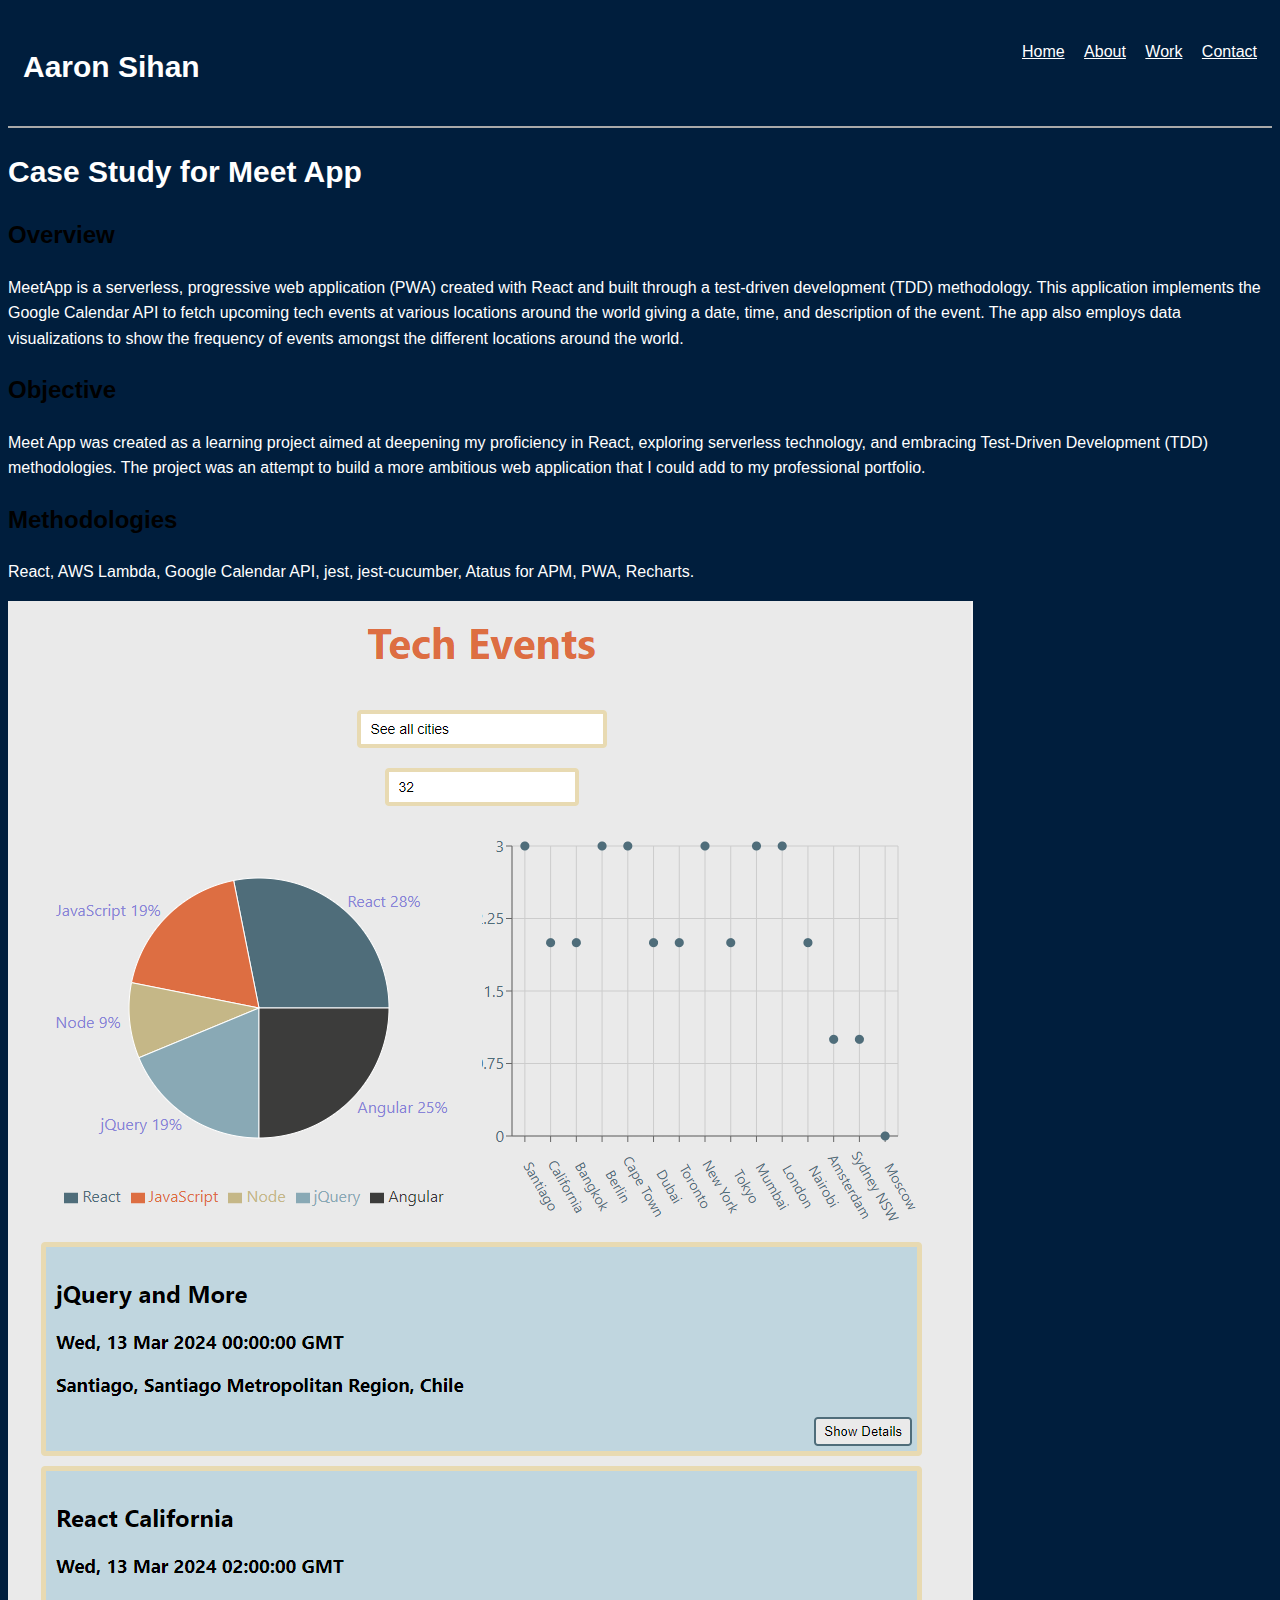
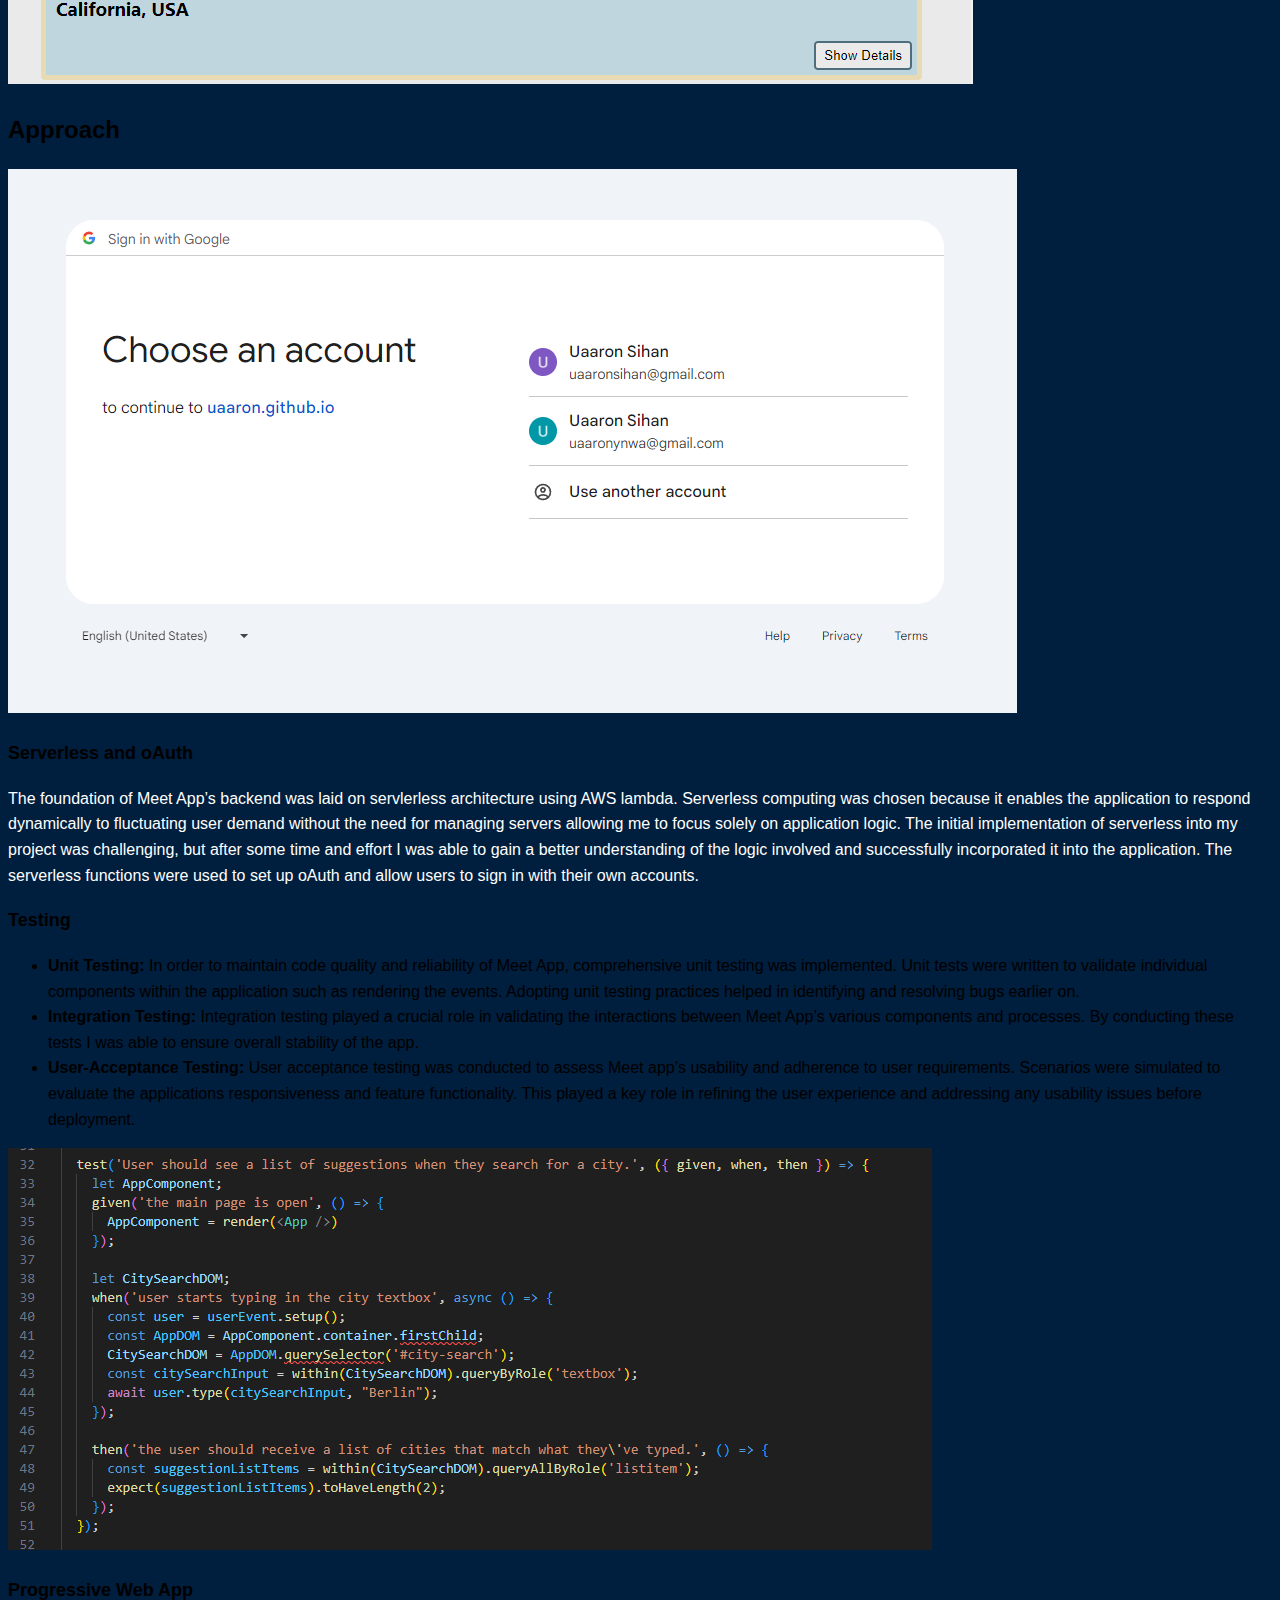
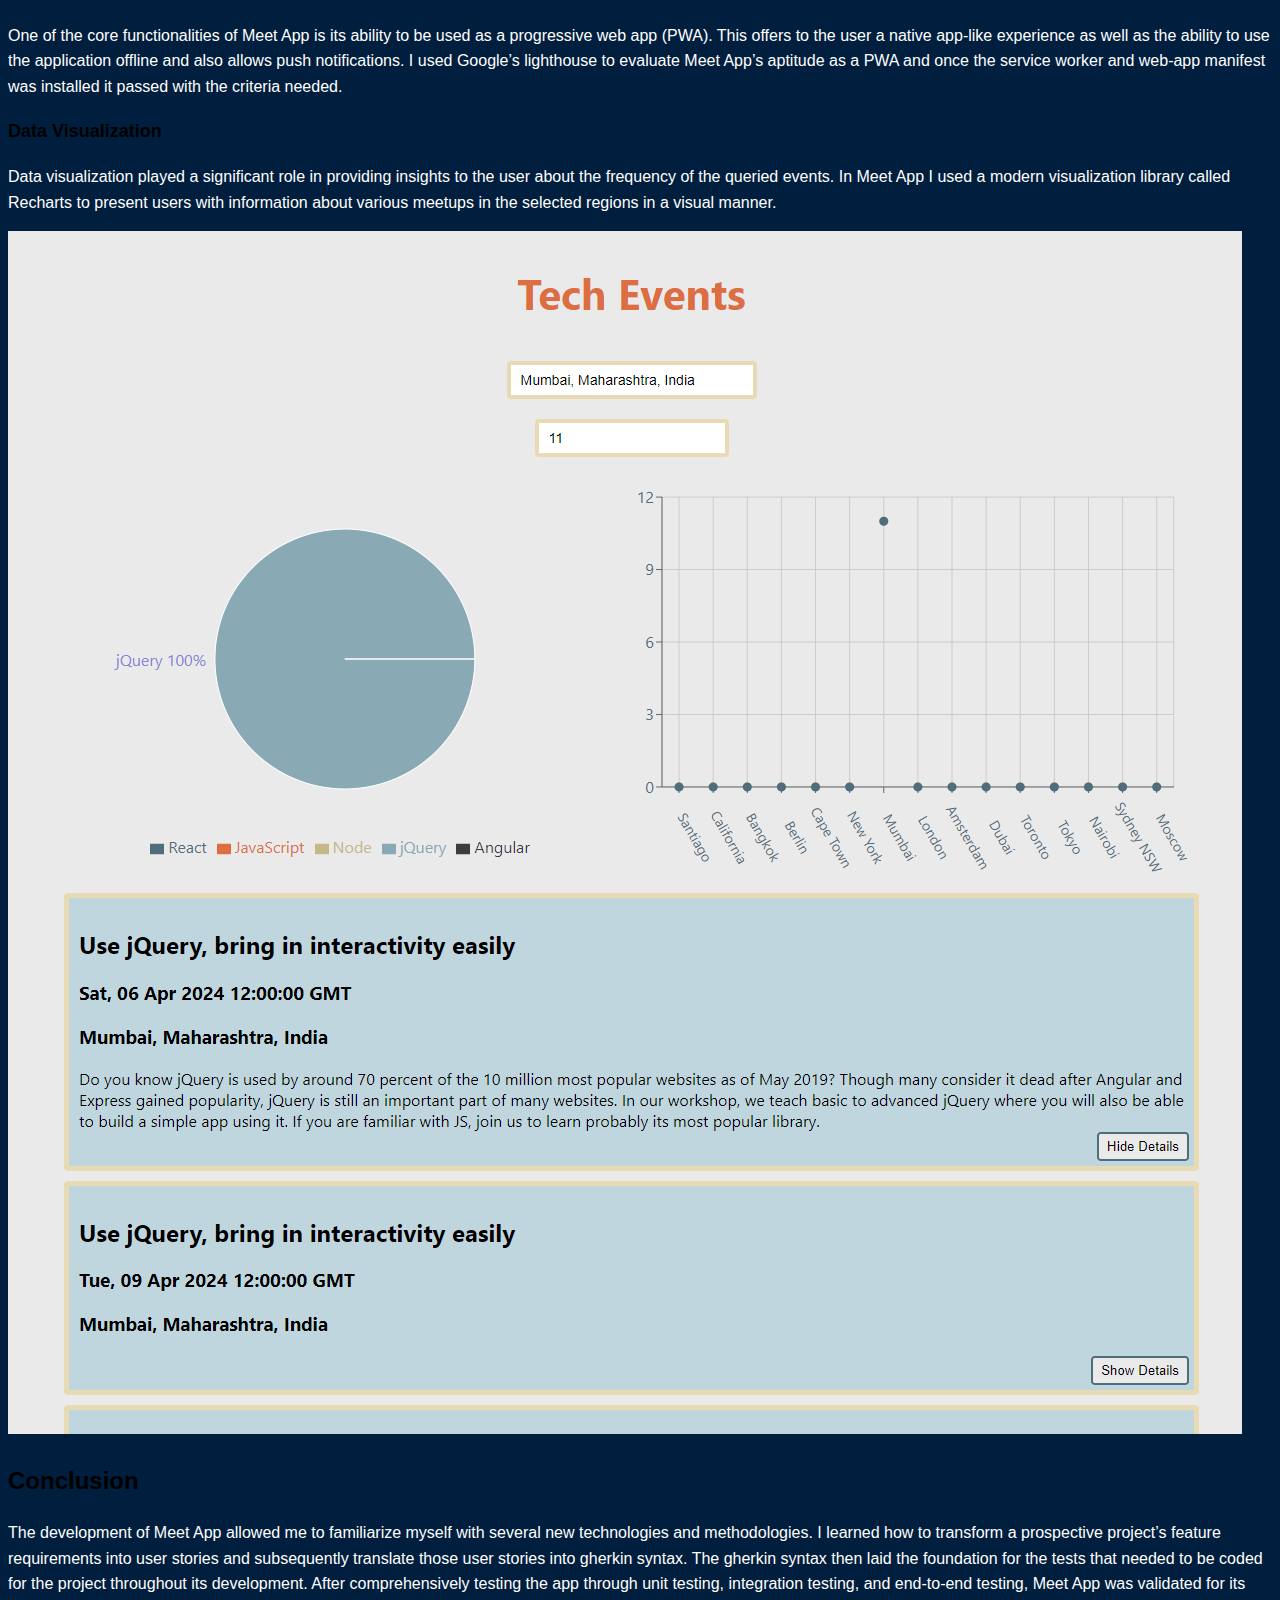
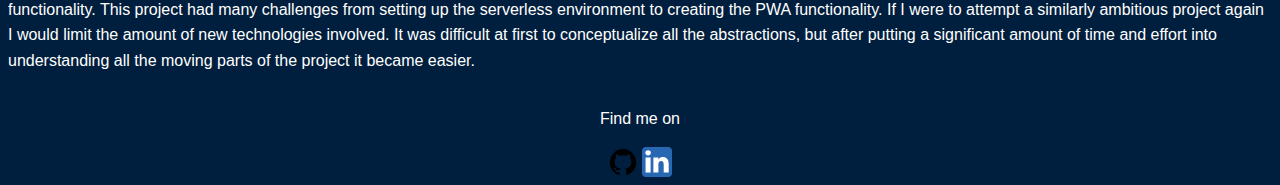
<file: case_studies/meetapp.html>
<!DOCTYPE html>
<html lang="en">

<head>
  <meta charset="UTF-8">
  <meta name="viewport" content="width=device-width, initial-scale=1.0">
  <title>MeetApp Case Study</title>
  <link rel="stylesheet" type="text/css" href="../css/styles.css" />
</head>

<body>
  <header class="page-header">
    <h1 class="page-header__item logo">Aaron Sihan</h1>
    <nav class="main-navigation page-header__item">
      <ul role="menubar" class="navigation-list">
        <li role="presentation">
          <a href="../index.html" role="menuitem" class="navigation-list__item">Home</a>
        </li>
        <li role="presentation">
          <a href="../about.html" role="menuitem" class="navigation-list__item">About</a>
        </li>
        <li role="presentation">
          <a href="../work.html" role="menuitem" class="navigation-list__item">Work</a>
        </li>
        <li role="presentation">
          <a href="../contact.html" role="menuitem" class="navigation-list__item">Contact</a>
        </li>
      </ul>
    </nav>
  </header>
  <div class="case-study">
    <h1 class="cs-header">Case Study for Meet App</h1>
    <div class="intro">
      <div class="intro-content">
        <h2>Overview</h2>
        <p>MeetApp is a serverless, progressive web application (PWA) created with React and built through a test-driven
          development
          (TDD) methodology. This application implements the Google Calendar API to fetch upcoming tech events at
          various
          locations around the world giving a date, time, and description of the event. The app also employs data
          visualizations to show the frequency of events amongst the different locations around the world.</p>
        <h2>Objective</h2>
        <p>Meet App was created as a learning project aimed at deepening my proficiency in React, exploring serverless
          technology, and embracing Test-Driven Development (TDD) methodologies. The project was an attempt to build a
          more ambitious web application that I could add to my professional portfolio.</p>
        <h2>Methodologies</h2>
        <p>React, AWS Lambda, Google Calendar API, jest, jest-cucumber, Atatus for APM, PWA, Recharts.</p>
      </div>
      <div class="intro-img">
        <img id="meet_homepage_img" src="../img/meet_homepage.png">
      </div>
    </div>
    <h2 class="approach-title">Approach</h2>
    <div class="oAuth-serverless">
      <img id="oAuth_img" src="../img/o_auth.png">
      <div class="oAuth-serverless-content">
        <h3>Serverless and oAuth</h3>
        <p>The foundation of Meet App’s backend was laid on servlerless architecture using AWS lambda. Serverless
          computing was chosen because it enables the application to respond dynamically to fluctuating user
          demand without the need for managing servers allowing me to focus solely on application logic. The initial
          implementation of serverless into my project was challenging, but after some time and effort I was able to
          gain a better understanding of the logic involved and successfully incorporated it into the application. The
          serverless functions were used to set up oAuth and allow users to sign in with their own accounts.</p>
      </div>
    </div>
    <div class="testing">
      <h3 class="testing-title">Testing</h3>
      <div class="testing-content">
        <ul class="test-types">
          <li><b class="test-li">Unit Testing: </b>In order to maintain code quality and reliability of Meet App,
            comprehensive unit
            testing was implemented. Unit tests were written to validate individual components within the application
            such as rendering the events. Adopting unit testing practices helped in identifying and resolving bugs
            earlier on.</li>
          <li><b class="test-li">Integration Testing: </b>Integration testing played a crucial role in validating the
            interactions between Meet App’s various components and processes. By conducting these tests I was able to
            ensure overall stability of the app.</li>
          <li><b class="test-li">User-Acceptance Testing: </b>User acceptance testing was conducted to assess Meet app’s
            usability and adherence to user requirements. Scenarios were simulated to evaluate the applications
            responsiveness and feature functionality. This played a key role in refining the user experience and
            addressing any usability issues before deployment.</li>
        </ul>
      </div>
      <img class="testing-img" src="../img/testing.png">
    </div>
    <div class="pwa-data-img">
      <div class="pwa-data-container">
        <div class="pwa">
          <h3 class="pwa-title">Progressive Web App</h3>
          <div class="pwa-content">
            <p>One of the core functionalities of Meet App is its ability to be used as a progressive web app (PWA).
              This
              offers to the user a native app-like experience as well as the ability to use the application offline and
              also
              allows push notifications. I used Google’s lighthouse to evaluate Meet App’s aptitude as a PWA and once
              the
              service worker and web-app manifest was installed it passed with the criteria needed.</p>
          </div>
        </div>
        <div class="data-viz">
          <h3 class="data-viz-header">Data Visualization</h3>
          <p>Data visualization played a significant role in providing insights to the user about the frequency of the
            queried events. In Meet App I used a modern visualization library called Recharts to present users with
            information about various meetups in the selected regions in a visual manner. </p>
        </div>
      </div>
      <div class="data-img">
        <img class="data-viz-img" src="../img/data_viz.png">
      </div>
    </div>
    <div class="conclusion">
      <h2 class="conclusion-title">Conclusion</h2>
      <p>The development of Meet App allowed me to familiarize myself with several new technologies and methodologies. I
        learned how to transform a prospective project’s feature requirements into user stories and subsequently
        translate those user stories into gherkin syntax. The gherkin syntax then laid the foundation for the tests that
        needed to be coded for the project throughout its development. After comprehensively testing the app through
        unit testing, integration testing, and end-to-end testing, Meet App was validated for its functionality. This
        project had many challenges from setting up the serverless environment to creating the PWA functionality. If I
        were to attempt a similarly ambitious project again I would limit the amount of new technologies involved. It
        was difficult at first to conceptualize all the abstractions, but after putting a significant amount of
        time and effort into understanding all the moving parts of the project it became easier.</p>
    </div>
</body>
<footer class="page-footer">
  <p>Find me on</p>
  <div class="social-media">
    <a href="https://github.com/uaaron" target="_blank"><img src="../img/github_icon.svg" alt="Github"></a>
    <a href="https://www.linkedin.com/in/uaaron-sihan-173294279" target="_blank"><img src="../img/linkedin_icon.svg"
        alt="LinkedIn"></a>
  </div>
</footer>

</html>
</file>
<file: css/styles.css>
* {
    box-sizing: border-box;
}

:root {
    --primary-color: #fff;
    --secondary-color: #e0b354;
    --background-color: #001e3d;
    --dark-grey: #2b2b2b;
    --button-text: #fff;
    --header-font-weight: 700;
}

html, body {
    height: 100%;
}

body {
    background-color: var(--background-color);
    font-family: 'Lato', sans-serif;
    font-weight: 400;
    font-size: 16px;
    line-height: 1.6;
    display: flex;
    flex-direction: column;
}

h1 {
    font-size: 30px;
    font-weight: var(--header-font-weight);
    color: var(--primary-color);
}

h2 {
    font-size: 24px;
    font-weight: var(--header-font-weight);
}

h3 {
    font-size: 18px;
    font-weight: var(--header-font-weight);
}

p {
    color: #fff
}

a {
    color: var(--primary-color);
}

a:visited {
    color: #05676e;
}

a:hover, a:focus {
    text-decoration: none;
}


a:active {
    color: #fff;
}

button,
.button {
    border: none;
    display: inline-block;
    font-family: inherit;
    background-color: #1da1f3;
    color: var(--button-text);
    text-decoration: none;
    padding: 10px;
    border-radius: 3px;
    border-bottom: 2px solid rgba(0, 0, 0, 0.3);
    transition: opacity 0.2s;
}

button:hover,
button:focus,
.button:hover,
.button:focus {
    cursor: pointer;
    opacity: 0.8;
}

a.button {
    color: var(--button-text);
}

.button-secondary {
    background-color: var(--secondary-color);
    color: var(--dark-grey);
}

button a#project_link {
    text-decoration: none;
    color: #fff;
}

.navigation-list__item--active {
    text-decoration: none;
}

main {
    display: flex;
    justify-content: center;
    align-items: center;
    flex: 1 0 auto;
}


.profile {
    max-width: 800px;
    width: 100%;
    margin-top: 60px;
    display: flex;
    flex-direction: row;
    justify-content: space-between;
    align-items: center;
}

.intro {
    margin: 0;
}

.name {
    font-size: 90px;
    margin: -20px 0px 0px 0px;
}

.name-last {
    color: #1da1f3;
    margin-top: -50px;
}

.profile__portrait {
    width: 250px;
    margin-right: 40px;
    border-radius: 50%;
}

.page-footer {
    clear: both;
    display: flex;
    flex-direction: column;
    text-align: center;
    flex-shrink: 0;
}


.page-header {
    display: flex;
    width: 100%;
    padding: 15px;
    border-bottom: 2px solid darkgray;
}

.page-header__item {
    flex: 0 1 200px;
}

.page-header__item:last-child {
    flex-grow: 1;
    text-align: right;
}

.navigation-list {
    list-style-type: none;
}

.navigation-list li {
    display: inline-block;
    margin-left: 15px;
}

.project-list__item {
    display: inline-block;
    width: 33%;
   }

.skills {
    list-style-type: none;
    text-align: center;
    padding: 0;
}

.about {
    text-align: center;
}

#contact-main {
    width: 80%;
    margin: 0 auto;
}

.contact-container {
    display:flex;
    flex-direction: row;
    justify-content: space-evenly;
    margin: 60px auto;
    gap: 20px;
}

.info-grid {
    display: grid;
    grid-template-columns: 1fr 1fr;
    grid-template-rows: 1fr 1fr 1fr 1fr;

}

.info-grid h2 {
    border-bottom: 2px solid darkgray;
}

.info-grid__item {
    align-self: center;
    justify-self: center;
}

.info-grid__item:nth-child(1) {
    grid-column-start: span 2;
    justify-self: center;
}

.info-grid__item:nth-child(8) {
    grid-column-start: span 2;
    justify-self: center;
}

.info-grid__item p{
    margin:0;
}


.info-grid div{
    margin: 10px;
}

#contact-header {
    text-align: center;
    border-bottom: 2px solid darkgray;
    margin: 0 25px;    
}

#contact-form {
    padding-top: 90px;
}


.standard-label {
    display: block;
}


@keyframes color-change {
    0% {
        fill: #edc655;
    }
    50% {
        fill: #fcffad;
    }
    100% {
        fill: #f76414;
    }
}

.sun {
    animation: 4s color-change infinite alternate linear;
}

@keyframes cloud-move {
    from {
        transform: translate(0, 50px);
    }
    to {
        transform: translate(200px, 50px);
    }
}

.cloud-front {
    animation: 30s cloud-move infinite alternate linear;
}

@keyframes cloud-move-reverse {
    from {
        transform: translate(446px, 48px);
    }
    to {
        transform: translate(100px, 48px);
    }
}

.cloud-back {
    animation: 34s cloud-move-reverse infinite alternate linear;
}

@supports (display: grid) {
    .project-list {
        display: grid;
        grid-template-columns: 1fr 1fr 1fr;
        grid-gap: 20px;
        margin: 10px;
    }

    .project-list__item {
        background-color: #add8e6;
        padding: 30px;
        width: auto;
        min-height: auto;
    }

    .project-list__item:last-child {
        grid-column: 3/3;
        grid-row: 1/3;
    }
}

@media all and (max-width: 500px) {
    .project-list {
        grid-template-columns: 1fr;
    } 
}

@media all and (min-width: 501px) and (max-width: 750px) {
    .project-list {
        grid-template-columns: 1fr 1fr;
    }
}

@media all and (max-width: 750px) {
    .project-list {
        grid-gap: 20px;
    }
    .project-list__item:last-child {
        grid-column: auto / auto;
        grid-row: auto / auto;
    }
    h1 {
        font-size: 22px;
    }
}
</file>
